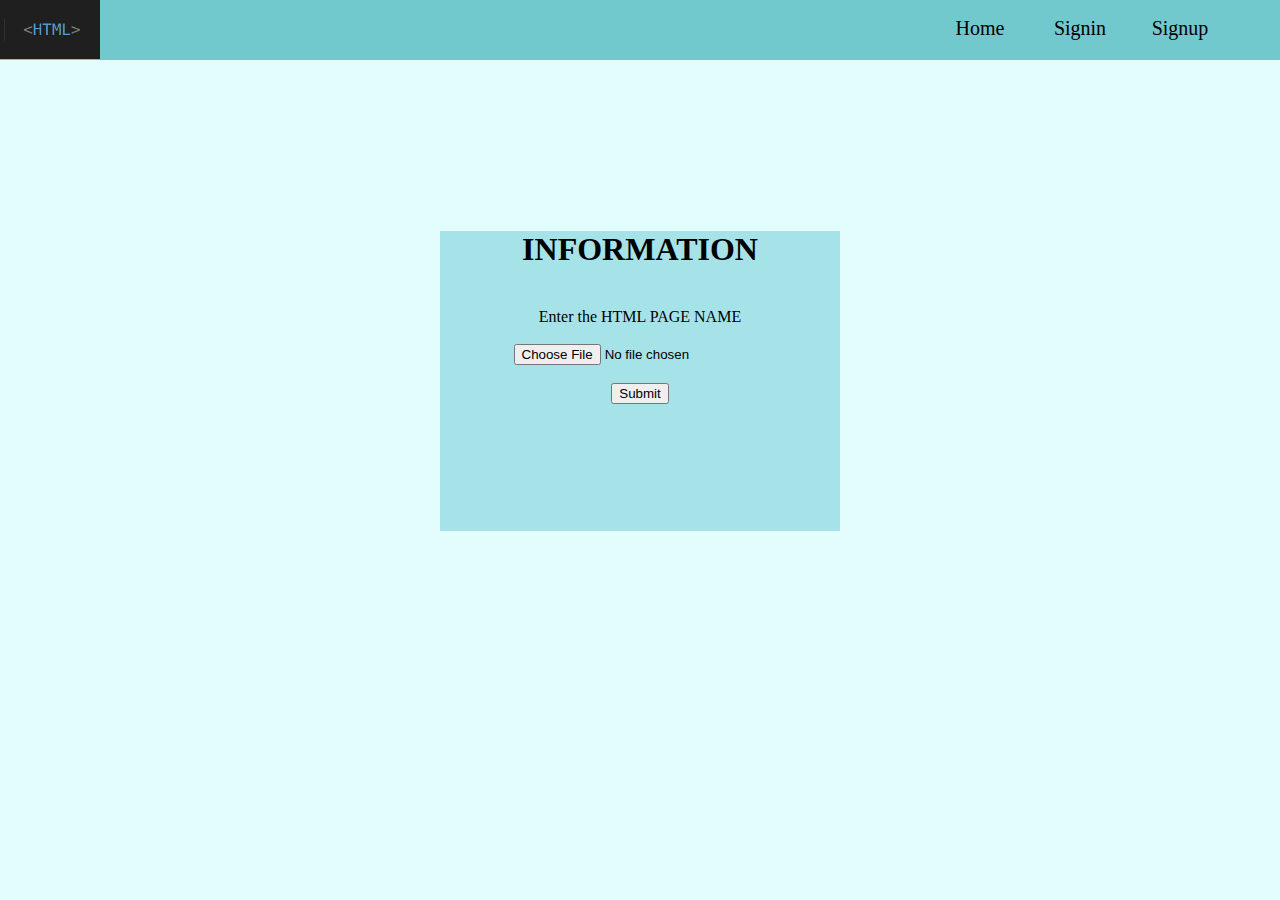
<file: socket/multiform_post_data/index.html>
<!DOCTYPE html>
<html>
    <head>
        <title>PAGE</title>
        <link rel="stylesheet" href="sheet.css">
        <!-- <link rel="icon" type="image/x-icon" href="favicon.ico"> -->
    </head>
    <body>
        <div id = "nav">
            <div><img src="picture.png" width="100px";></div>
            <div id="div11">
                <div class="div12">Home</div>
                <div class="div12">Signin</div>
                <div class="div12">Signup</div>
            </div>
        </div>
        <center>
            <div id="maindiv">
                <h1>INFORMATION</h1>
                <br>
                <form action="http://localhost:8080" method="post" enctype="multipart/form-data">

                    <label class="label">Enter the HTML PAGE NAME</label>
                    <br>
                    <br>
                    <input class="input" name="filename" type="file" class="custom-textbox" size="30px"  placeholder="NAME">
                    <br>
                    <br>


                    <input type="submit" placeholder="Signin">
                </form>
            </div>
        </center>

    </body>
</html>
</file>
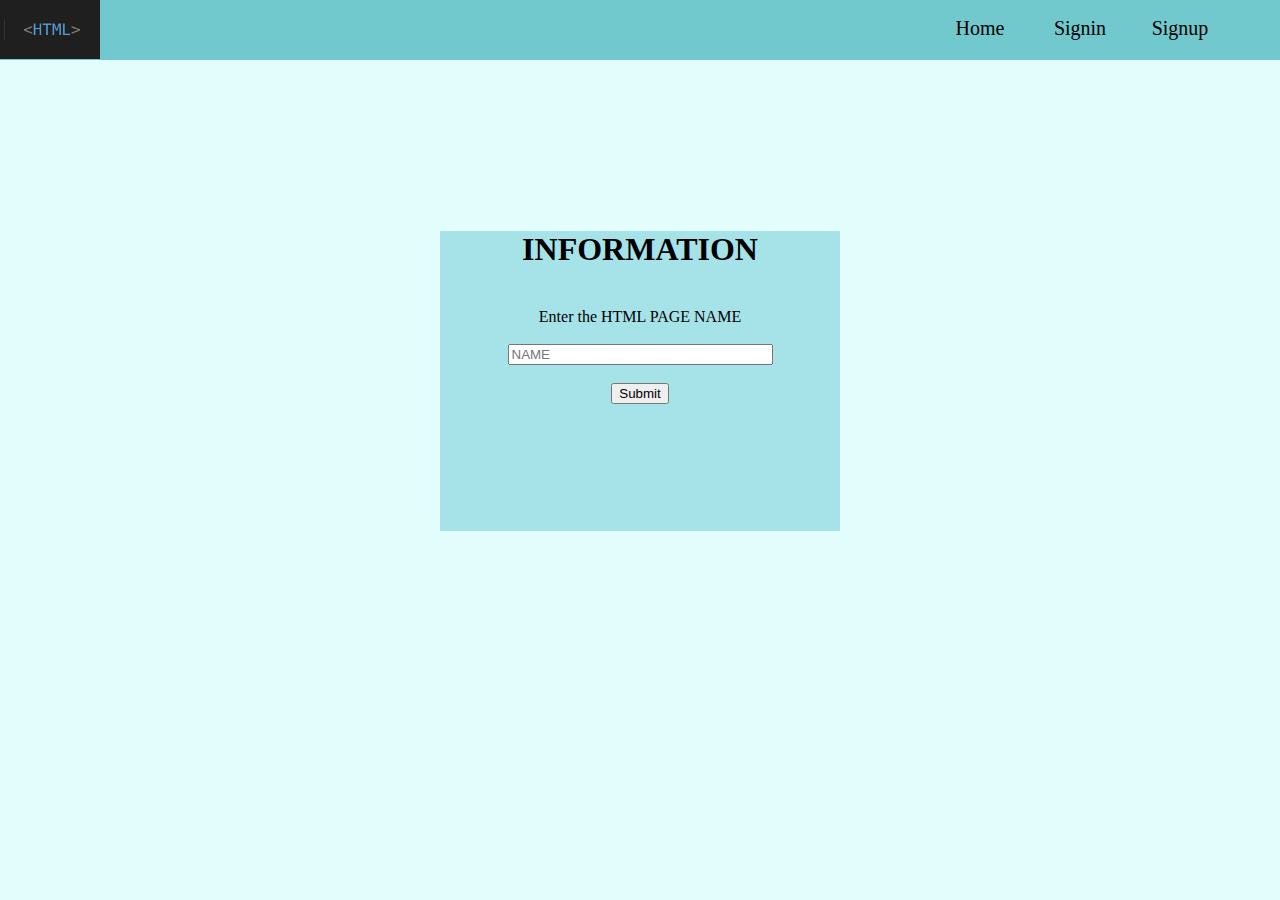
<file: socket/post_http_webserver/index.html>
<!DOCTYPE html>
<html>
    <head>
        <title>PAGE</title>
        <link rel="stylesheet" href="sheet.css">
        <link rel="icon" type="image/x-icon" href="favicon.ico">
    </head>
    <body>
        <div id = "nav">
            <div><img src="picture.png" width="100px";></div>
            <div id="div11">
                <div class="div12">Home</div>
                <div class="div12">Signin</div>
                <div class="div12">Signup</div>
            </div>
        </div>
        <center>
            <div id="maindiv">
                <h1>INFORMATION</h1>
                <br>
                <form action="http://localhost:8080" method="post" >
                    
                    <label class="label">Enter the HTML PAGE NAME</label>
                    <br>
                    <br>
                    <input class="input" name="file_name" type="text" class="custom-textbox" size="30px"  placeholder="NAME">
                    <br>
                    <br>

                    <input type="submit" placeholder="Signin">
                </form>
            </div>
        </center>

    </body>
</html>
</file>
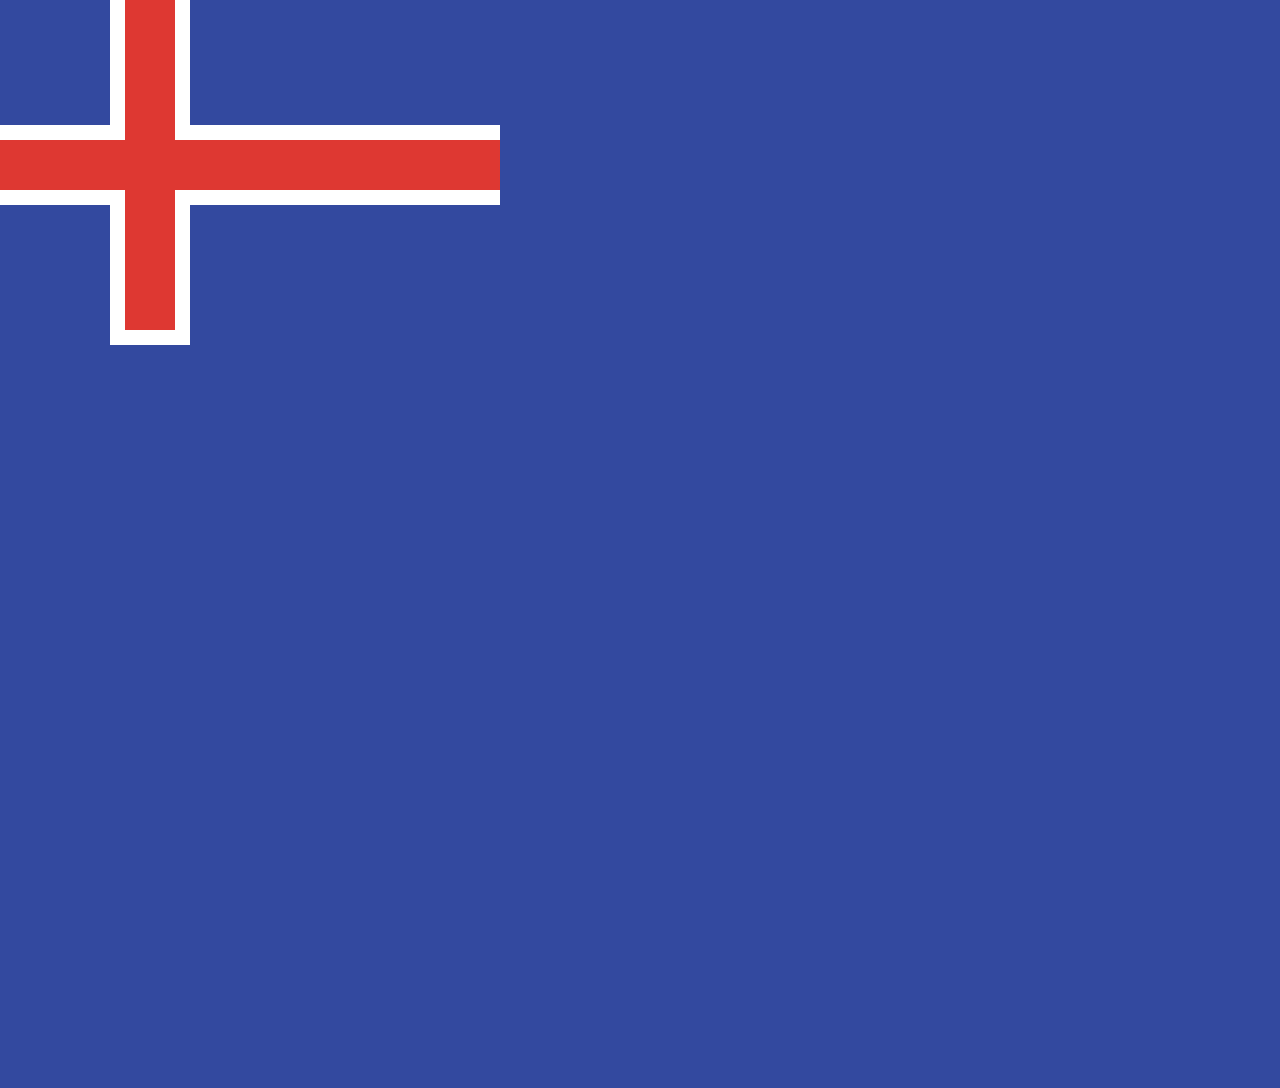
<file: socket/multiform_post_data/www/index.html>
<html>
  <head>
    <style>
      #body
      {
        background-color:#33499F;
        margin-top:0px;
        margin-left:0px;
      }
      .div1
      {
        background-color:#DE3832
      }
      .div2
      {
        background-color:#FFFFFF;
      }
      #div11
      {
        width:500px;
        height:50px;
        margin-top:125px;
        position:relative;
        top:-540px;
        
      }
      #div12
      {
        width:50px;
        height:350px;
        position:relative;
        top:-750px;
        left:125px;
      }
      #div21
      {
        width:500px;
        height:80px;
        margin-top:125px;
        position:relative;
      }
      #div22
      {
        width:80px;
        height:350px;
        position:relative;
        top:-210px;
        left:110px;
      }
    </style>
  </head>
<body id="body">
<div class="div2" id="div21"> </div>
<div class="div2" id="div22"> </div>
<div class="div1" id="div11"> </div>
<div class="div1" id="div12"> </div>

</body> 
</html>
</file>
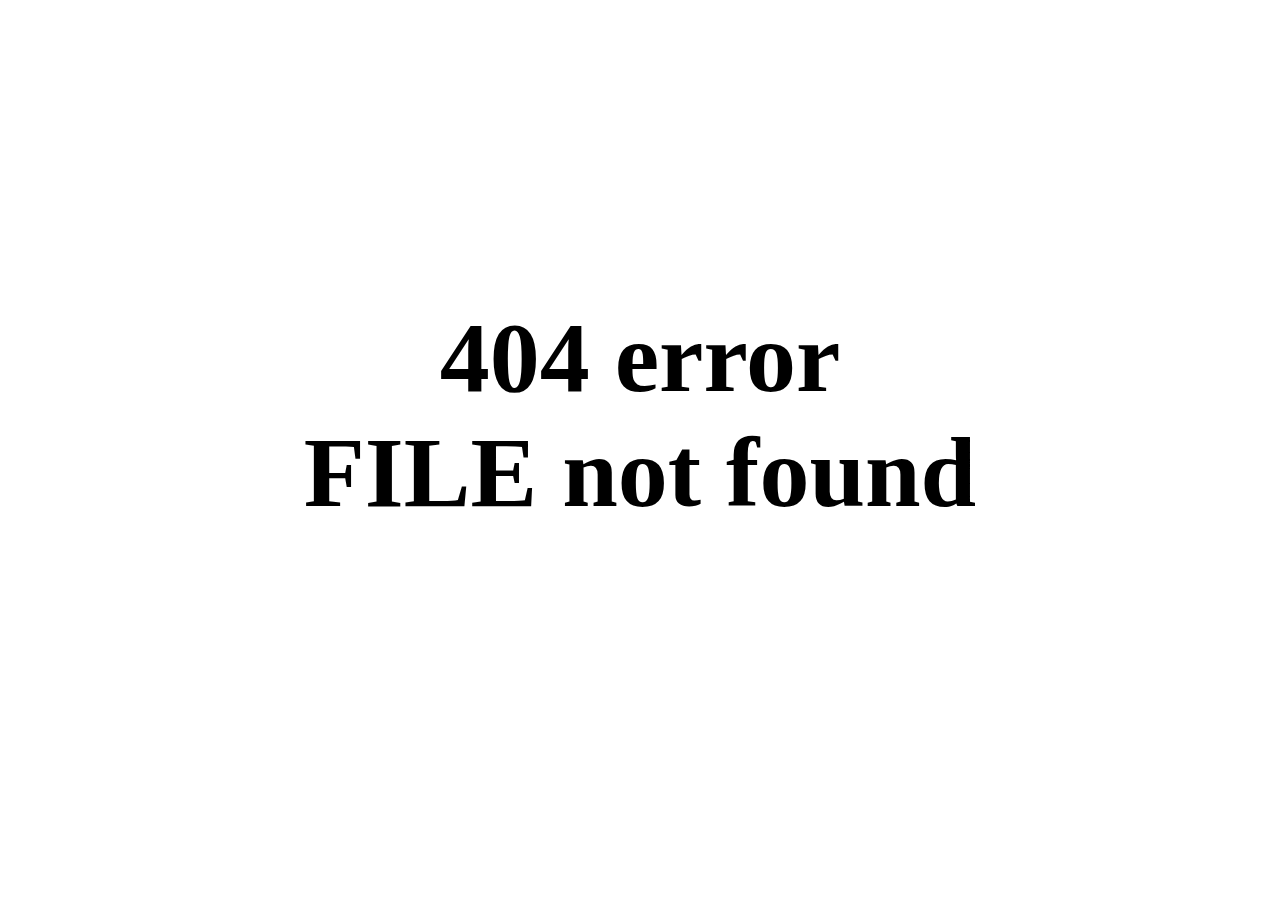
<file: socket/get_http_webserver/www/file_notfound.html>
<!DOCTYPE html>
<html>
<head>
	<title>404 error</title>
	<style >
		#center
		{
			margin-top: 300px;
		}
		#h1
		{
			font-size: 100px;
		}
	</style>
</head>
<body>
	<center id="center">
		<h1 id="h1"> 404 error <br>FILE not found</h1>
	</center>
</body>
</html>
</file>
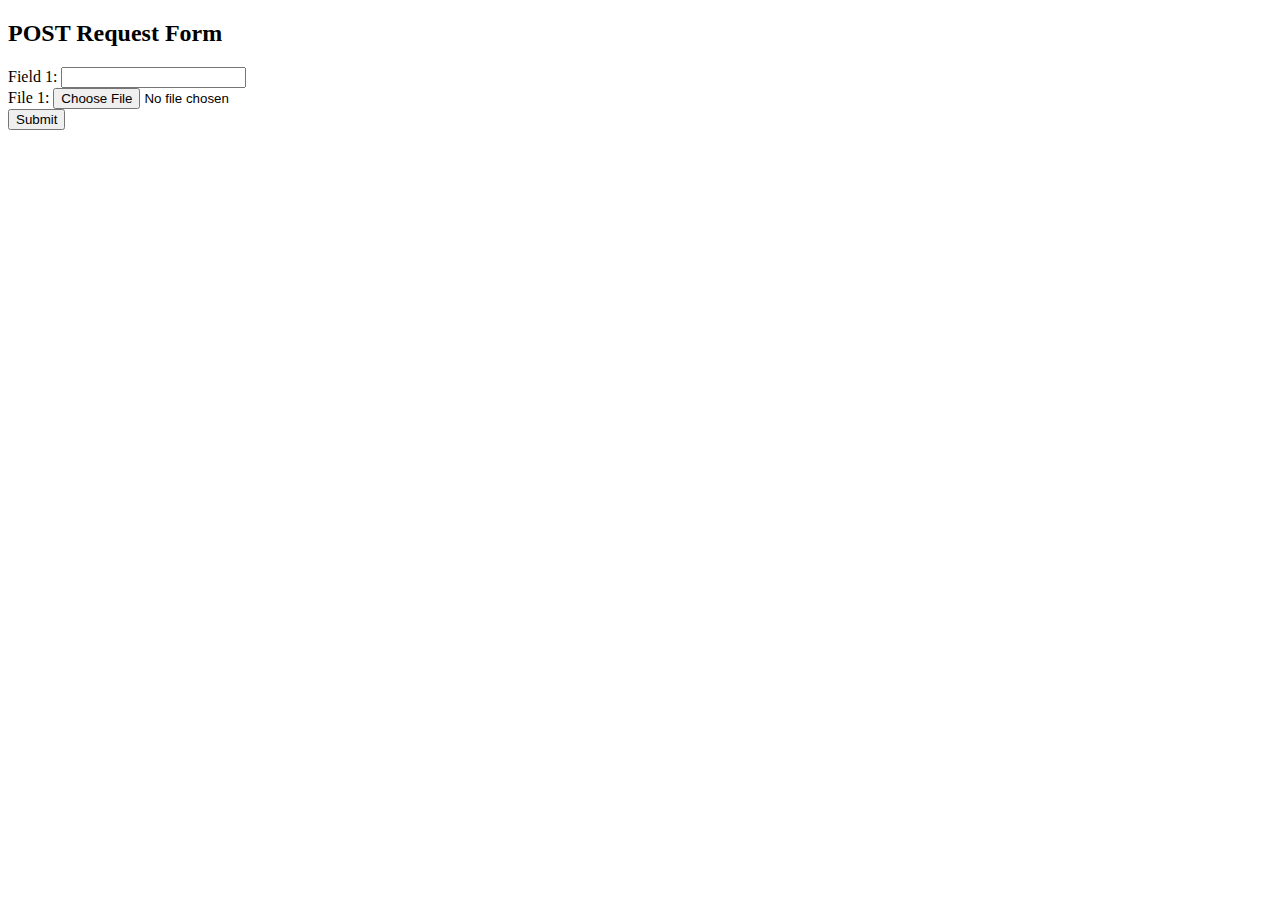
<file: socket/multiform_post_data/www/input.html>
<!DOCTYPE html>
<html lang="en">
<head>
    <meta charset="UTF-8">
    <meta name="viewport" content="width=device-width, initial-scale=1.0">
    <title>POST Request Form</title>
</head>
<body>

    <h2>POST Request Form</h2>

    <form action="http://localhost:8080" method="post" enctype="multipart/form-data">
        <label for="field1">Field 1:</label>
        <input type="text" id="field1" name="field1" required><br>

        <label for="file1">File 1:</label>
        <input type="file" id="file1" name="file1"><br>

        <input type="submit" value="Submit">
    </form>

</body>
</html>
</file>
<file: socket/multiform_post_data/sheet.css>
body
{
    background-color: #E3FDFD;
    margin: 0px;
    padding: 0px;
}
#maindiv
{

    background-color: #A6E3E9;
    width: 400px;
    height: 300px;
    position: relative;
    top:150px;
}
#nav
{

    height: 60px;
    background-color: #71C9CE;
    display: flex;
    justify-content: space-between;
    position: sticky;
} 
#div11
{
    font-size: 20px;
     cursor:pointer; 

     padding-right:50px ;
     width: 300px;
     display: flex;
     justify-content: space-between;
}
.div12
{
    display: flex;
     justify-content: center;
    width: 100px;
    padding-top: 17px;
}
.div12:hover
{
    background-color: #16abb3;
}
</file>
<file: socket/post_http_webserver/sheet.css>
body
{
    background-color: #E3FDFD;
    margin: 0px;
    padding: 0px;
}
#maindiv
{

    background-color: #A6E3E9;
    width: 400px;
    height: 300px;
    position: relative;
    top:150px;
}
#nav
{

    height: 60px;
    background-color: #71C9CE;
    display: flex;
    justify-content: space-between;
    position: sticky;
} 
#div11
{
    font-size: 20px;
     cursor:pointer; 

     padding-right:50px ;
     width: 300px;
     display: flex;
     justify-content: space-between;
}
.div12
{
    display: flex;
     justify-content: center;
    width: 100px;
    padding-top: 17px;
}
.div12:hover
{
    background-color: #16abb3;
}
</file>
